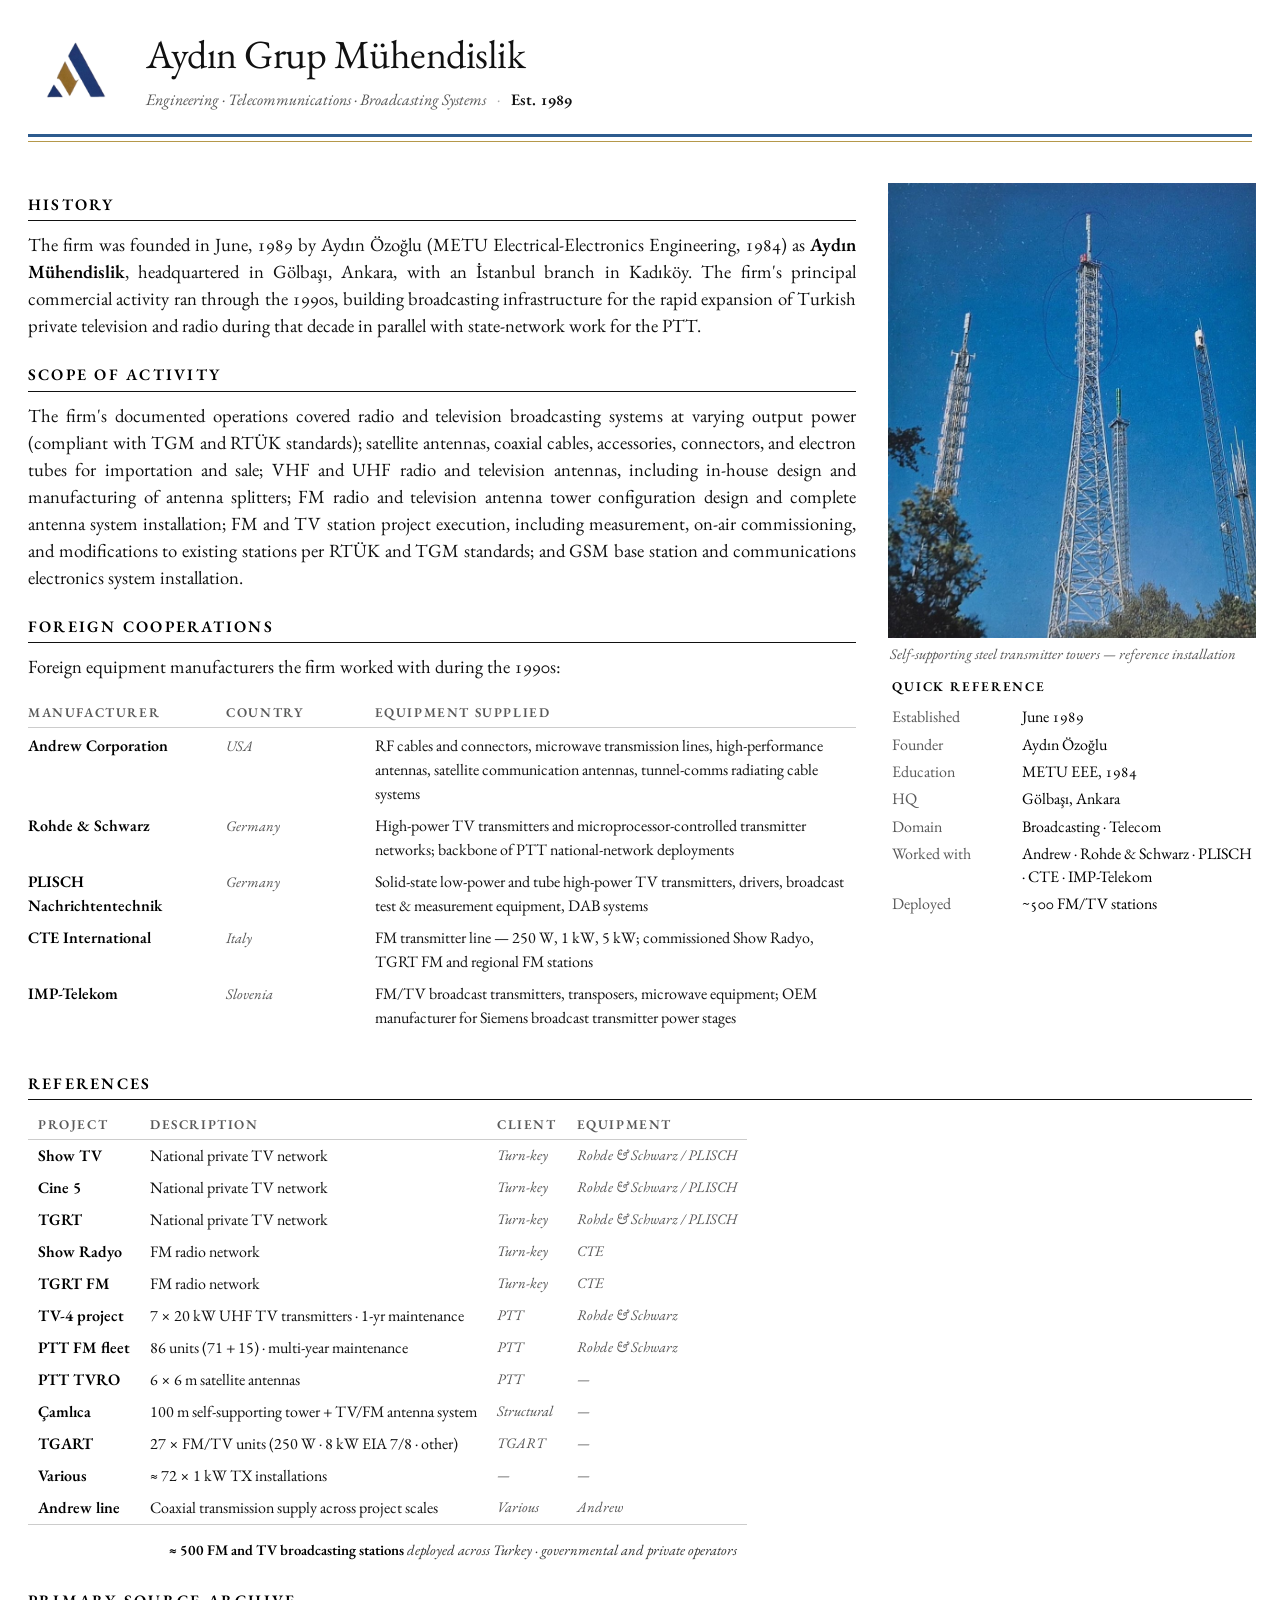
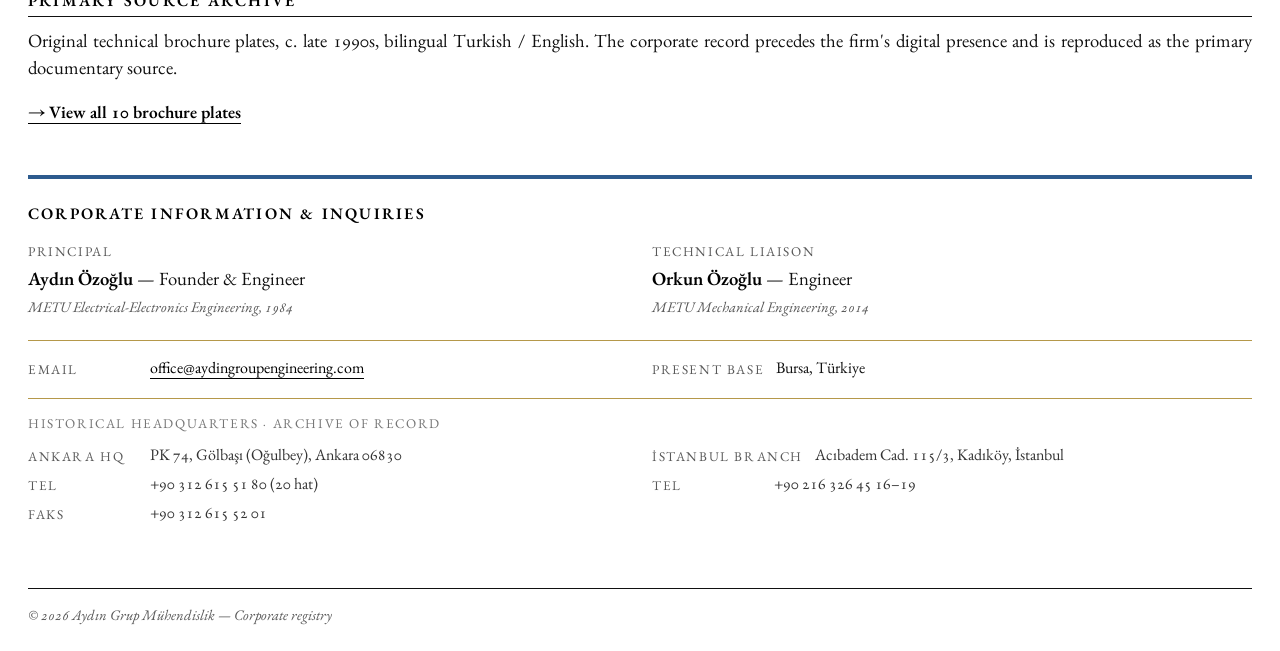
<file: index.html>
<!DOCTYPE html>
<html lang="en">
<head>
    <meta charset="UTF-8">
    <meta name="viewport" content="width=device-width, initial-scale=1.0">
    <title>Aydın Grup Mühendislik</title>
    <meta name="description" content="Corporate registry of Aydın Grup Mühendislik — Turkish engineering, telecommunications, and broadcasting infrastructure firm, principally active through the 1990s.">
    <link rel="icon" type="image/png" sizes="16x16" href="favicon-16.png">
    <link rel="icon" type="image/png" sizes="32x32" href="favicon.png">
    <link rel="preconnect" href="https://fonts.gstatic.com" crossorigin>
    <link rel="stylesheet" href="styles.css?v=a11y3">
</head>
<body>

    <header>
        <div class="corp-mark"><img src="images/logo.png" alt="Aydın Grup Mühendislik" width="492" height="444"></div>
        <div class="header-text">
            <h1>Aydın Grup Mühendislik</h1>
            <div class="subtitle">
                Engineering · Telecommunications · Broadcasting Systems
                <span class="sep">·</span>
                <span class="est">Est.&nbsp;1989</span>
            </div>
        </div>
    </header>

    <main>
    <div class="article-cols">
        <div class="article-main">
            <div class="markdown-content">

                <h2>History</h2>
                <p>The firm was founded in June, 1989 by Aydın Özoğlu (METU Electrical-Electronics Engineering, 1984) as <strong>Aydın Mühendislik</strong>, headquartered in Gölbaşı, Ankara, with an İstanbul branch in Kadıköy. The firm's principal commercial activity ran through the 1990s, building broadcasting infrastructure for the rapid expansion of Turkish private television and radio during that decade in parallel with state-network work for the PTT.</p>

                <h2>Scope of Activity</h2>
                <p>The firm's documented operations covered radio and television broadcasting systems at varying output power (compliant with <code>TGM</code> and <code>RTÜK</code> standards); satellite antennas, coaxial cables, accessories, connectors, and electron tubes for importation and sale; VHF and UHF radio and television antennas, including in-house design and manufacturing of antenna splitters; FM radio and television antenna tower configuration design and complete antenna system installation; FM and TV station project execution, including measurement, on-air commissioning, and modifications to existing stations per <code>RTÜK</code> and <code>TGM</code> standards; and GSM base station and communications electronics system installation.</p>

                <h2>Foreign Cooperations</h2>
                <p>Foreign equipment manufacturers the firm worked with during the 1990s:</p>
                <div class="partners-ledger">
                    <div class="partners-head">
                        <span>Manufacturer</span>
                        <span>Country</span>
                        <span>Equipment supplied</span>
                    </div>
                    <div class="partners-row">
                        <span class="p-mfr">Andrew Corporation</span>
                        <span class="p-country">USA</span>
                        <span class="p-eq">RF cables and connectors, microwave transmission lines, high-performance antennas, satellite communication antennas, tunnel-comms radiating cable systems</span>
                    </div>
                    <div class="partners-row">
                        <span class="p-mfr">Rohde &amp; Schwarz</span>
                        <span class="p-country">Germany</span>
                        <span class="p-eq">High-power TV transmitters and microprocessor-controlled transmitter networks; backbone of PTT national-network deployments</span>
                    </div>
                    <div class="partners-row">
                        <span class="p-mfr">PLISCH Nachrichtentechnik</span>
                        <span class="p-country">Germany</span>
                        <span class="p-eq">Solid-state low-power and tube high-power TV transmitters, drivers, broadcast test &amp; measurement equipment, DAB systems</span>
                    </div>
                    <div class="partners-row">
                        <span class="p-mfr">CTE International</span>
                        <span class="p-country">Italy</span>
                        <span class="p-eq">FM transmitter line — <code>250 W</code>, <code>1 kW</code>, <code>5 kW</code>; commissioned Show Radyo, TGRT FM and regional FM stations</span>
                    </div>
                    <div class="partners-row">
                        <span class="p-mfr">IMP-Telekom</span>
                        <span class="p-country">Slovenia</span>
                        <span class="p-eq">FM/TV broadcast transmitters, transposers, microwave equipment; OEM manufacturer for Siemens broadcast transmitter power stages</span>
                    </div>
                </div>

            </div>
        </div>

        <aside class="article-aside">
            <div class="quick-ref">
                <figure class="qr-figure">
                    <img src="images/kule.jpg" alt="Self-supporting steel transmitter towers — reference installation" width="800" height="990" loading="lazy">
                    <figcaption>Self-supporting steel transmitter towers — reference installation</figcaption>
                </figure>
                <div class="quick-ref-heading">Quick Reference</div>
                <dl>
                    <div class="qr-row"><dt class="qr-k">Established</dt><dd class="qr-v">June 1989</dd></div>
                    <div class="qr-row"><dt class="qr-k">Founder</dt><dd class="qr-v">Aydın Özoğlu</dd></div>
                    <div class="qr-row"><dt class="qr-k">Education</dt><dd class="qr-v">METU EEE, 1984</dd></div>
                    <div class="qr-row"><dt class="qr-k">HQ</dt><dd class="qr-v">Gölbaşı, Ankara</dd></div>
                    <div class="qr-row"><dt class="qr-k">Domain</dt><dd class="qr-v">Broadcasting · Telecom</dd></div>
                    <div class="qr-row"><dt class="qr-k">Worked with</dt><dd class="qr-v">Andrew · Rohde &amp; Schwarz · PLISCH · CTE · IMP-Telekom</dd></div>
                    <div class="qr-row"><dt class="qr-k">Deployed</dt><dd class="qr-v">~500 FM/TV stations</dd></div>
                </dl>
            </div>
        </aside>
    </div>

    <div class="article-full">
        <div class="markdown-content">

            <h2>References</h2>
            <div class="ref-ledger-wrap">
            <table class="ref-ledger">
                <thead>
                    <tr><th>Project</th><th>Description</th><th>Client</th><th>Equipment</th></tr>
                </thead>
                <tbody>
                    <tr><td>Show TV</td><td>National private TV network</td><td>Turn-key</td><td>Rohde &amp; Schwarz / PLISCH</td></tr>
                    <tr><td>Cine 5</td><td>National private TV network</td><td>Turn-key</td><td>Rohde &amp; Schwarz / PLISCH</td></tr>
                    <tr><td>TGRT</td><td>National private TV network</td><td>Turn-key</td><td>Rohde &amp; Schwarz / PLISCH</td></tr>
                    <tr><td>Show Radyo</td><td>FM radio network</td><td>Turn-key</td><td>CTE</td></tr>
                    <tr><td>TGRT FM</td><td>FM radio network</td><td>Turn-key</td><td>CTE</td></tr>
                    <tr><td>TV-4 project</td><td><code>7 × 20 kW</code> UHF TV transmitters · <code>1-yr</code> maintenance</td><td>PTT</td><td>Rohde &amp; Schwarz</td></tr>
                    <tr><td>PTT FM fleet</td><td><code>86 units (71 + 15)</code> · multi-year maintenance</td><td>PTT</td><td>Rohde &amp; Schwarz</td></tr>
                    <tr><td>PTT TVRO</td><td><code>6 × 6 m</code> satellite antennas</td><td>PTT</td><td>—</td></tr>
                    <tr><td>Çamlıca</td><td><code>100 m</code> self-supporting tower + TV/FM antenna system</td><td>Structural</td><td>—</td></tr>
                    <tr><td>TGART</td><td><code>27 × FM/TV units (250 W · 8 kW EIA 7/8</code> · other)</td><td>TGART</td><td>—</td></tr>
                    <tr><td>Various</td><td><code>≈ 72 × 1 kW</code> TX installations</td><td>—</td><td>—</td></tr>
                    <tr><td>Andrew line</td><td>Coaxial transmission supply across project scales</td><td>Various</td><td>Andrew</td></tr>
                </tbody>
                <tfoot>
                    <tr><td colspan="4"><strong><code>≈ 500</code> FM and TV broadcasting stations</strong> deployed across Turkey · governmental and private operators</td></tr>
                </tfoot>
            </table>
            </div>

            <h2>Primary Source Archive</h2>
            <p>Original technical brochure plates, c. late 1990s, bilingual Turkish / English. The corporate record precedes the firm's digital presence and is reproduced as the primary documentary source.</p>
            <p class="archive-link"><a href="archive.html">→ View all 10 brochure plates</a></p>

        </div>

        <section class="contact-block">
            <h3>Corporate Information &amp; Inquiries</h3>

            <div class="contact-roles">
                <div class="contact-role">
                    <span class="role-label">Principal</span>
                    <span class="role-name">Aydın Özoğlu</span> — Founder &amp; Engineer
                    <span class="role-credential">METU Electrical-Electronics Engineering, 1984</span>
                </div>
                <div class="contact-role">
                    <span class="role-label">Technical Liaison</span>
                    <span class="role-name">Orkun Özoğlu</span> — Engineer
                    <span class="role-credential">METU Mechanical Engineering, 2014</span>
                </div>
            </div>

            <div class="contact-direct contact-2col">
                <div class="row"><span class="k">Email</span><span><a href="mailto:office@aydingroupengineering.com">office@aydingroupengineering.com</a></dd></div>
                <div class="row"><span class="k">Present Base</span><span>Bursa, Türkiye</dd></div>
            </div>

            <div class="contact-archive">
                <div class="archive-note">Historical headquarters · Archive of record</div>
                <div class="archive-2col">
                    <div class="archive-col">
                        <div class="row"><span class="k">Ankara HQ</span><span>PK 74, Gölbaşı (Oğulbey), Ankara 06830</dd></div>
                        <div class="row"><span class="k">Tel</span><span>+90 312 615 51 80 (20 hat)</dd></div>
                        <div class="row"><span class="k">Faks</span><span>+90 312 615 52 01</dd></div>
                    </div>
                    <div class="archive-col">
                        <div class="row"><span class="k">İstanbul Branch</span><span>Acıbadem Cad. 115/3, Kadıköy, İstanbul</dd></div>
                        <div class="row"><span class="k">Tel</span><span>+90 216 326 45 16–19</dd></div>
                    </div>
                </div>
            </div>
        </section>

    </main>

    <footer>
        <div class="footer-line">&copy; 2026 Aydın Grup Mühendislik — Corporate registry</div>
    </footer>

</body>
</html>
</file>
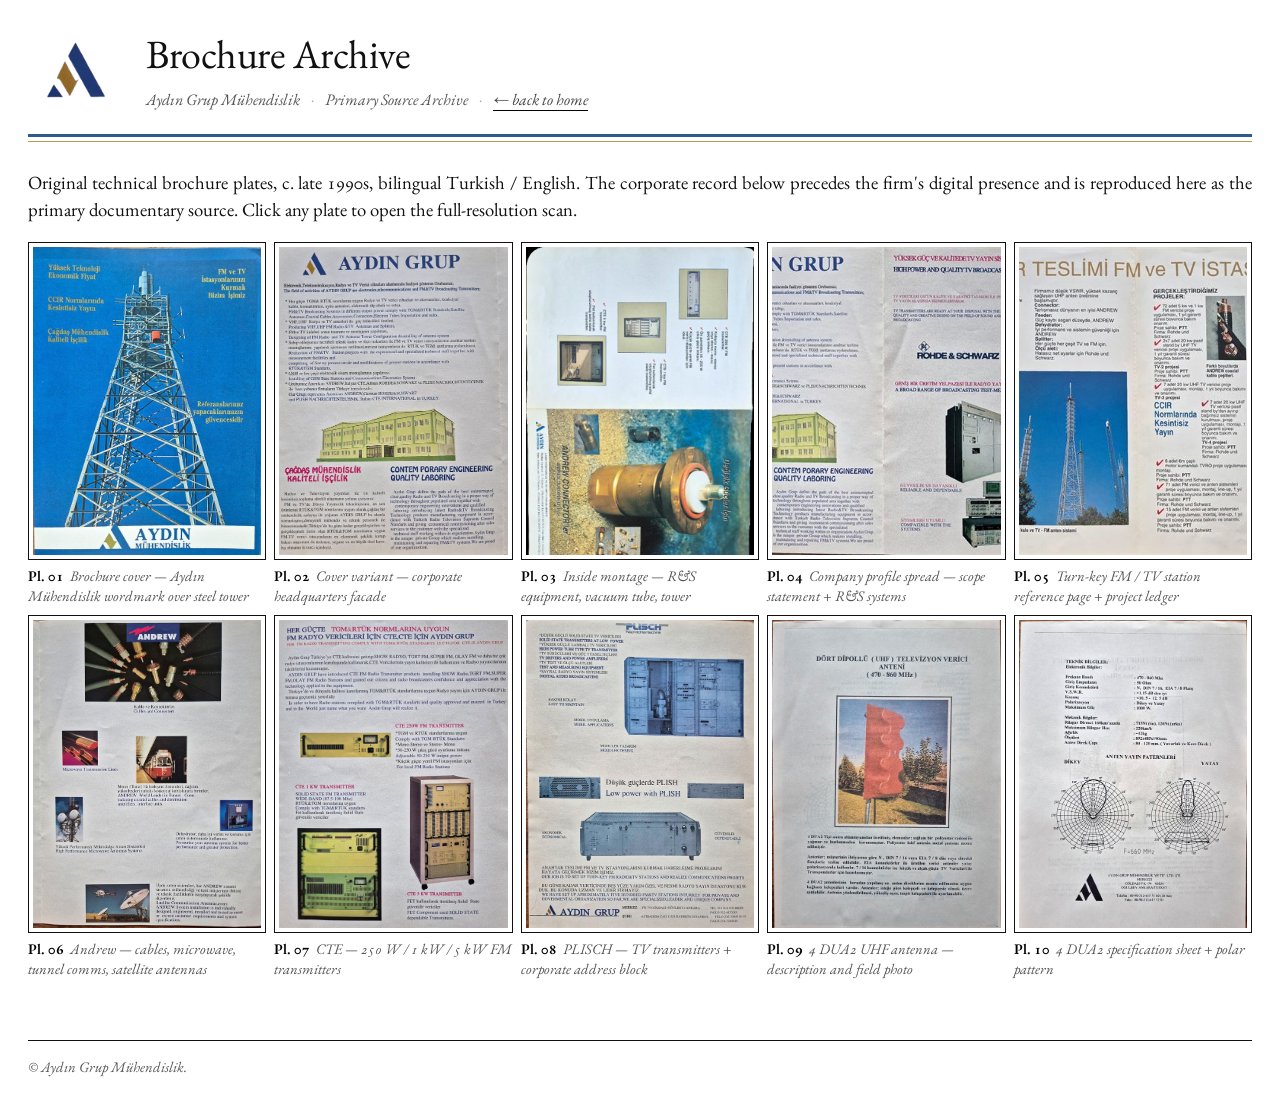
<file: archive.html>
<!DOCTYPE html>
<html lang="en">
<head>
    <meta charset="UTF-8">
    <meta name="viewport" content="width=device-width, initial-scale=1.0">
    <title>Brochure Archive — Aydın Grup Mühendislik</title>
    <meta name="description" content="Primary-source archive: original technical brochure plates of Aydın Grup Mühendislik, c. late 1990s, bilingual Turkish / English.">
    <link rel="icon" type="image/png" sizes="16x16" href="favicon-16.png">
    <link rel="icon" type="image/png" sizes="32x32" href="favicon.png">
    <link rel="stylesheet" href="styles.css">
</head>
<body>

    <header>
        <div class="corp-mark"><img src="images/logo.png" alt="Aydın Grup Mühendislik"></div>
        <div class="header-text">
            <h1>Brochure Archive</h1>
            <div class="subtitle">
                <span>Aydın Grup Mühendislik</span>
                <span class="sep">·</span>
                <span>Primary Source Archive</span>
                <span class="sep">·</span>
                <a href="index.html" style="color:#444;">← back to home</a>
            </div>
        </div>
    </header>

    <div class="article-full">
        <p>Original technical brochure plates, c. late 1990s, bilingual Turkish / English. The corporate record below precedes the firm's digital presence and is reproduced here as the primary documentary source. Click any plate to open the full-resolution scan.</p>

        <div class="archive-grid">
            <a class="plate" href="images/signal-2026-05-26-195451.jpeg" target="_blank" rel="noopener">
                <span class="plate-frame"><img src="images/thumbs/pl-01.jpg" alt="Brochure cover — Aydın Mühendislik wordmark over steel tower" loading="lazy"></span>
                <span class="plate-caption"><span class="plate-index">Pl. 01</span>Brochure cover — Aydın Mühendislik wordmark over steel tower</span>
            </a>
            <a class="plate" href="images/signal-2026-05-26-195408_003.jpeg" target="_blank" rel="noopener">
                <span class="plate-frame"><img src="images/thumbs/pl-02.jpg" alt="Cover variant — corporate headquarters facade" loading="lazy"></span>
                <span class="plate-caption"><span class="plate-index">Pl. 02</span>Cover variant — corporate headquarters facade</span>
            </a>
            <a class="plate" href="images/signal-2026-05-26-195226.png" target="_blank" rel="noopener">
                <span class="plate-frame"><img src="images/thumbs/pl-03.jpg" alt="Inside montage — Rohde &amp; Schwarz equipment, vacuum tube, tower" loading="lazy"></span>
                <span class="plate-caption"><span class="plate-index">Pl. 03</span>Inside montage — R&amp;S equipment, vacuum tube, tower</span>
            </a>
            <a class="plate" href="images/signal-2026-05-26-195408.jpeg" target="_blank" rel="noopener">
                <span class="plate-frame"><img src="images/thumbs/pl-04.jpg" alt="Company profile spread — scope statement + Rohde &amp; Schwarz systems" loading="lazy"></span>
                <span class="plate-caption"><span class="plate-index">Pl. 04</span>Company profile spread — scope statement + R&amp;S systems</span>
            </a>
            <a class="plate" href="images/signal-2026-05-26-195408_002.jpeg" target="_blank" rel="noopener">
                <span class="plate-frame"><img src="images/thumbs/pl-05.jpg" alt="Turn-key FM / TV station reference page + project ledger" loading="lazy"></span>
                <span class="plate-caption"><span class="plate-index">Pl. 05</span>Turn-key FM / TV station reference page + project ledger</span>
            </a>
            <a class="plate" href="images/signal-2026-05-26-195408_004.jpeg" target="_blank" rel="noopener">
                <span class="plate-frame"><img src="images/thumbs/pl-06.jpg" alt="Andrew — cables, microwave, tunnel comms, satellite antennas" loading="lazy"></span>
                <span class="plate-caption"><span class="plate-index">Pl. 06</span>Andrew — cables, microwave, tunnel comms, satellite antennas</span>
            </a>
            <a class="plate" href="images/signal-2026-05-26-195408_005.jpeg" target="_blank" rel="noopener">
                <span class="plate-frame"><img src="images/thumbs/pl-07.jpg" alt="CTE — 250 W / 1 kW / 5 kW FM transmitters" loading="lazy"></span>
                <span class="plate-caption"><span class="plate-index">Pl. 07</span>CTE — 250 W / 1 kW / 5 kW FM transmitters</span>
            </a>
            <a class="plate" href="images/signal-2026-05-26-195408_006.jpeg" target="_blank" rel="noopener">
                <span class="plate-frame"><img src="images/thumbs/pl-08.jpg" alt="PLISCH — TV transmitters + corporate address block" loading="lazy"></span>
                <span class="plate-caption"><span class="plate-index">Pl. 08</span>PLISCH — TV transmitters + corporate address block</span>
            </a>
            <a class="plate" href="images/signal-2026-05-26-195408_007.jpeg" target="_blank" rel="noopener">
                <span class="plate-frame"><img src="images/thumbs/pl-09.jpg" alt="4 DUA2 UHF antenna — description and field photo" loading="lazy"></span>
                <span class="plate-caption"><span class="plate-index">Pl. 09</span>4 DUA2 UHF antenna — description and field photo</span>
            </a>
            <a class="plate" href="images/signal-2026-05-26-195408_008.jpeg" target="_blank" rel="noopener">
                <span class="plate-frame"><img src="images/thumbs/pl-10.jpg" alt="4 DUA2 specification sheet + polar pattern" loading="lazy"></span>
                <span class="plate-caption"><span class="plate-index">Pl. 10</span>4 DUA2 specification sheet + polar pattern</span>
            </a>
        </div>

        <footer>
            <span class="footer-line">© Aydın Grup Mühendislik.</span>
        </footer>
    </div>

</body>
</html>
</file>
<file: styles.css>
/* Font import — Garamond only. Hierarchy through weight, italic, small caps,
   tabular figures, and color. No mono anywhere on the page.
   Weights: 400 body & italic, 600 emphasis & small-caps labels.
   &display=swap = render fallback immediately, swap to webfont when ready. */
@import url('https://fonts.googleapis.com/css2?family=EB+Garamond:ital,wght@0,400;0,600;1,400&display=swap');

:root {
    --measure: 1280px;
    --serif: "EB Garamond", "Garamond", "Baskerville", "Times New Roman", Times, serif;
    --rule: 1px solid #111;
    --rule-soft: 1px solid #B5984A; /* internal block dividers — brand gold */
    --brand-blue: #2D5B8E;
    --brand-gold: #B5984A;
}

*, *::before, *::after { box-sizing: border-box; }


body {
    font-family: var(--serif);
    line-height: 1.45;
    margin: 0 auto;
    padding: 24px 28px;
    max-width: var(--measure);
    color: #111;
    background: #fff;
    font-size: 14pt;
    font-feature-settings: "kern" 1, "liga" 1, "onum" 1;
}

p { margin: 0 0 0.6em; }

header {
    position: relative;
    border-bottom: 3px solid var(--brand-blue);
    padding-bottom: 14px;
    margin-bottom: 32px;
    display: grid;
    grid-template-columns: 96px 1fr;
    gap: 22px;
    align-items: center;
}
header::after {
    content: "";
    position: absolute;
    left: 0;
    right: 0;
    bottom: -8px; /* 4px gap below the 3px blue rule, then 1px gold */
    height: 1px;
    background: var(--brand-gold);
}
h1 { font-size: 30pt; margin: 0; font-weight: normal; letter-spacing: -0.5px; line-height: 1.1; }

.corp-mark {
    width: 96px;
    height: 96px;
    display: block;
}
.corp-mark img,
.corp-mark svg { display: block; width: 100%; height: 100%; object-fit: contain; }
.header-text { min-width: 0; }

.subtitle {
    margin-top: 12px;
    font-family: var(--serif);
    font-style: italic;
    font-size: 12pt;
    color: #555;
    line-height: 1.5;
}
.subtitle .est { font-style: normal; color: #111; font-weight: 600; }
.subtitle .sep { color: #aaa; margin: 0 8px; }

/* Section headers — uppercase serif, gold-rule underline. */
h2 {
    font-family: var(--serif);
    font-size: 12pt;
    text-transform: uppercase;
    letter-spacing: 0.14em;
    font-weight: 600;
    color: #000;
    margin-top: 24px;
    margin-bottom: 10px;
    border-bottom: var(--rule);
    padding-bottom: 4px;
}

h3 { font-weight: 600; margin: 0; }

p { text-align: justify; margin: 0 0 1em; }

/* code element kept for semantic clarity, visually identical to surrounding
   text except for tabular figures (clean numeric alignment in any context). */
code {
    font-family: var(--serif);
    font-size: 1em;
    background: none;
    padding: 0;
    color: inherit;
    font-weight: inherit;
    font-feature-settings: "kern" 1, "liga" 1, "tnum" 1;
}

strong { font-weight: 600; color: #000; }

/* Two-region article: cols (overview + sticky infobox) then full-width */
.article-cols {
    display: grid;
    grid-template-columns: 1fr 360px;
    gap: 36px;
    margin-bottom: 28px;
}
.article-main { min-width: 0; }
.article-aside { min-width: 0; }

/* Quick reference data card — sticky infobox */
.quick-ref {
    position: sticky;
    top: 24px;
    padding: 14px 0;
    font-family: var(--serif);
    font-size: 12pt;
}
.qr-figure {
    margin: 0 -4px 12px;
    padding: 0;
}
.qr-figure img {
    width: 100%;
    height: auto;
    display: block;
    background: #fff;
}
.qr-figure figcaption {
    font-family: var(--serif);
    font-style: italic;
    font-size: 11pt;
    color: #555;
    margin-top: 6px;
    line-height: 1.4;
    padding: 0 2px;
}
.quick-ref-heading {
    font-family: var(--serif);
    font-size: 10pt;
    text-transform: uppercase;
    letter-spacing: 0.14em;
    font-weight: 600;
    color: #000;
    margin: 0 0 10px;
}
.quick-ref dl {
    margin: 0;
    display: grid;
    grid-template-columns: 1fr;
    row-gap: 5px;
}
/* Reset browser-default <dd> indent so the grid-based qr-row layout is intact. */
.quick-ref dd, .quick-ref dt { margin: 0; padding: 0; }
.quick-ref .qr-row {
    display: grid;
    grid-template-columns: 120px 1fr;
    column-gap: 10px;
    line-height: 1.4;
    align-items: baseline;
}
.quick-ref .qr-k { white-space: nowrap; overflow: hidden; text-overflow: ellipsis; }
.quick-ref .qr-v { white-space: normal; overflow: visible; text-overflow: clip; }
.quick-ref .qr-k {
    color: #595959;
    font-size: 12pt;
}
.quick-ref .qr-v { color: #000; }

/* Foreign cooperations ledger — CSS grid rows, NOT a <table>.
   Tables inside CSS grid items have a sizing bug where width:100% resolves
   against the table's content min-width rather than the grid track width,
   causing horizontal escape. Grid rows respect the parent grid track. */
.partners-ledger {
    font-family: var(--serif);
    font-size: 12pt;
    line-height: 1.5;
    margin: 10px 0;
    width: 100%;
}
.partners-head,
.partners-row {
    display: grid;
    grid-template-columns: 22% 16% 1fr;
    gap: 16px;
    padding: 4px 0;
    align-items: baseline;
}
.partners-head {
    border-bottom: 1px solid #ccc;
    padding-bottom: 4px;
    margin-bottom: 2px;
}
.partners-head span {
    text-transform: uppercase;
    font-size: 10pt;
    letter-spacing: 0.12em;
    font-weight: 600;
    color: #595959;
}
.partners-row .p-mfr {
    font-weight: 600;
    color: #000;
}
.partners-row .p-country {
    font-style: italic;
    color: #555;
    font-size: 11pt;
}
.partners-row .p-eq {
    color: #111;
}
.partners-row .p-eq code {
    font-family: var(--serif);
    font-feature-settings: "tnum" 1;
}

/* References ledger — pure serif with tabular figures for column alignment.
   Hierarchy via weight (Project bold) and style (Client/Equipment italic gray). */
.ref-ledger {
    width: auto;
    border-collapse: collapse;
    font-family: var(--serif);
    font-size: 12pt;
    line-height: 1.5;
    font-feature-settings: "kern" 1, "liga" 1, "tnum" 1;
    margin: 10px 0;
}
.ref-ledger thead th {
    font-family: var(--serif);
    text-align: left;
    text-transform: uppercase;
    font-weight: 600;
    letter-spacing: 0.12em;
    font-size: 10pt;
    color: #595959;
    padding: 5px 10px 4px;
    border-bottom: 1px solid #ccc;
}
.ref-ledger tbody td {
    padding: 4px 10px;
    vertical-align: top;
    white-space: nowrap;
    color: #111;
    font-size: 12pt;
}
.ref-ledger tbody td:first-child {
    /* Project name in bold — anchors each row visually. */
    font-weight: 600;
    color: #000;
}
.ref-ledger tbody td:nth-child(3),
.ref-ledger tbody td:nth-child(4) {
    color: #555;
    font-style: italic;
    font-size: 11pt;
}
.ref-ledger tbody td code {
    /* Inline numbers / units — same serif as surrounding text, just with
       tabular figures inherited from .ref-ledger. Element kept semantically. */
    font-family: var(--serif);
}
.ref-ledger tfoot td {
    text-align: right;
    font-style: italic;
    font-size: 11pt;
    color: #333;
    padding: 14px 10px 4px;
    border-top: 1px solid #ccc;
}
.ref-ledger tfoot strong { font-style: normal; font-weight: 600; color: #000; }

/* Archive link — when grid is moved to archive.html */
.archive-link {
    font-family: var(--serif);
    font-size: 13pt;
    font-weight: 600;
    margin: 14px 0 8px;
}

/* Archive plate grid (used on archive.html; was on index.html until split) */
.archive-grid {
    display: grid;
    grid-template-columns: repeat(5, 1fr);
    gap: 8px 8px;
    margin: 12px 0;
    overflow: hidden;
}
.plate {
    display: block;
    text-decoration: none;
    border: none;
    color: inherit;
}
.plate-frame {
    border: var(--rule);
    padding: 4px;
    background: #fff;
    aspect-ratio: 3 / 4;
    overflow: hidden;
    display: block;
}
.plate-frame img {
    width: 100%;
    height: 100%;
    display: block;
    object-fit: cover;
    object-position: top center;
    transition: transform 0.3s ease;
}
.plate:hover .plate-frame img { transform: scale(1.04); }
.plate-caption {
    display: block;
    font-family: var(--serif);
    font-style: italic;
    font-size: 11pt;
    color: #555;
    margin-top: 6px;
    line-height: 1.4;
}
.plate-index {
    font-style: normal;
    color: #000;
    font-weight: 600;
    margin-right: 6px;
}

/* Contact block — registry-style, multi-role */
.contact-block {
    margin-top: 50px;
    padding-top: 22px;
    border-top: 4px solid var(--brand-blue);
    font-size: 14pt;
    line-height: 1.6;
}
.contact-block h3 {
    font-family: var(--serif);
    font-size: 12pt;
    text-transform: uppercase;
    letter-spacing: 0.14em;
    font-weight: 600;
    color: #000;
    margin: 0 0 14px;
}
.contact-roles {
    display: grid;
    grid-template-columns: 1fr 1fr;
    gap: 24px;
    margin-bottom: 22px;
}
.contact-role .role-label {
    font-family: var(--serif);
    font-size: 10pt;
    text-transform: uppercase;
    letter-spacing: 0.12em;
    color: #595959;
    display: block;
    margin-bottom: 2px;
}
.contact-role .role-name {
    font-weight: 600;
    color: #000;
}
.contact-role .role-credential {
    display: block;
    font-family: var(--serif);
    font-style: italic;
    font-size: 11pt;
    color: #555;
    margin-top: 1px;
}

.contact-direct, .contact-archive {
    padding-top: 14px;
    border-top: var(--rule-soft);
    margin-top: 14px;
}
.contact-direct .row, .contact-archive .row {
    display: flex;
    gap: 12px;
    font-size: 12pt;
    margin-bottom: 3px;
}
.contact-direct .k, .contact-archive .k {
    font-family: var(--serif);
    font-size: 10pt;
    text-transform: uppercase;
    letter-spacing: 0.12em;
    color: #595959;
    min-width: 110px;
    padding-top: 4px;
}
.contact-2col,
.archive-2col {
    display: grid;
    grid-template-columns: 1fr 1fr;
    gap: 24px;
}
.contact-archive { color: #333; }
.contact-archive .archive-note {
    font-family: var(--serif);
    font-size: 10pt;
    text-transform: uppercase;
    color: #757575;
    letter-spacing: 0.12em;
    margin-bottom: 8px;
}

a {
    color: #000;
    text-decoration: none;
    border-bottom: 1px solid #000;
}
a:hover { border-bottom-style: dotted; color: #444; }
a.plate { border-bottom: none; }

footer {
    margin-top: 60px;
    font-family: var(--serif);
    font-style: italic;
    font-size: 11pt;
    color: #595959;
    border-top: var(--rule);
    padding-top: 14px;
    line-height: 1.6;
}
.footer-line { display: block; }

@media (max-width: 820px) {
    body { padding: 18px 22px; }
    p { text-align: left; hyphens: auto; -webkit-hyphens: auto; }
    h1 { font-size: 22pt; }
    header {
        grid-template-columns: 48px 1fr;
        gap: 14px;
        margin-bottom: 18px;
        padding-bottom: 10px;
    }
    .corp-mark { width: 48px; height: 48px; }
    .subtitle {
        margin-top: 6px;
        font-size: 10pt;
        line-height: 1.4;
    }
    .subtitle .sep { margin: 0 5px; }
    .article-cols {
        display: flex;
        flex-direction: column;
        gap: 24px;
    }
    .article-aside { order: -1; }
    .quick-ref { position: static; }
    /* Partners ledger on mobile: same stacked-card reflow as References
       ledger uses (declared further below), with Country instead of Client
       on the right of the head line and Equipment as the body. The generic
       .ref-ledger mobile rules already handle this since .partners-ledger
       inherits .ref-ledger structure. */
    .archive-grid { grid-template-columns: repeat(2, 1fr); }
    .contact-roles { grid-template-columns: 1fr; }
    .contact-2col, .archive-2col { grid-template-columns: 1fr; }

    /* Kule tower (magnum opus): cap width and center on mobile so it stays
       a deliberate photograph instead of stretching to full card width. */
    .qr-figure {
        max-width: 240px;
        margin: 0 auto 16px;
    }
    .qr-figure figcaption { text-align: center; }

    /* References ledger on mobile: reflow each row as a stacked block.
       Row layout:
         line 1: project name (bold, left)   ·   client (italic, right)
         line 2: description                  (full width)
         line 3: equipment                    (italic, full width)
       Hairline between rows. No horizontal scroll. */
    .ref-ledger-wrap { overflow: visible; margin: 10px 0; padding: 0; }
    .ref-ledger,
    .ref-ledger thead,
    .ref-ledger tbody,
    .ref-ledger tfoot,
    .ref-ledger tr,
    .ref-ledger td,
    .ref-ledger th { display: block; width: auto; }
    .ref-ledger thead { display: none; }
    .ref-ledger tbody tr {
        display: grid;
        grid-template-columns: 1fr auto;
        column-gap: 12px;
        padding: 8px 0;
        border-top: 1px solid #ddd;
    }
    .ref-ledger tbody tr:first-child { border-top: none; }
    .ref-ledger tbody td {
        padding: 0;
        white-space: normal;
    }
    .ref-ledger tbody td:nth-child(1) {
        grid-column: 1; grid-row: 1;
        font-weight: 700; color: #000; font-size: 12pt;
    }
    .ref-ledger tbody td:nth-child(3) {
        grid-column: 2; grid-row: 1;
        text-align: right; font-style: italic; font-size: 11pt; color: #555;
    }
    .ref-ledger tbody td:nth-child(2) {
        grid-column: 1 / -1; grid-row: 2;
        font-size: 11.5pt; margin-top: 3px;
    }
    .ref-ledger tbody td:nth-child(4) {
        grid-column: 1 / -1; grid-row: 3;
        font-style: italic; font-size: 11pt; color: #555; margin-top: 2px;
    }
    .ref-ledger tfoot tr {
        border-top: 1px solid #111;
        margin-top: 14px;
        padding-top: 10px;
        display: block;
    }
    .ref-ledger tfoot td {
        text-align: left;
        padding: 0;
        white-space: normal;
        font-size: 11.5pt;
        line-height: 1.5;
    }

    /* Partners ledger mobile: stack each row — Manufacturer top-left,
       Country top-right italic, Equipment full-width below. Mirrors the
       References ledger mobile pattern. */
    .partners-head { display: none; }
    .partners-row {
        grid-template-columns: 1fr auto;
        gap: 4px 12px;
        padding: 8px 0;
        border-top: 1px solid #ddd;
    }
    .partners-row:first-of-type { border-top: none; }
    .partners-row .p-mfr {
        grid-column: 1; grid-row: 1;
        font-size: 12pt;
    }
    .partners-row .p-country {
        grid-column: 2; grid-row: 1;
        text-align: right;
    }
    .partners-row .p-eq {
        grid-column: 1 / -1; grid-row: 2;
        font-size: 11.5pt;
    }

    /* QR card: shrink label column and let long values wrap to next line
       instead of ellipsis-clipping. */
    .quick-ref .qr-row {
        grid-template-columns: 100px 1fr;
    }
    .quick-ref .qr-k,
    .quick-ref .qr-v {
        white-space: normal;
        overflow: visible;
        text-overflow: clip;
    }

    /* Archive grid (on archive.html) captions: lift to 12pt italic
       so they're comfortably readable beside the larger thumbs on mobile. */
    .plate-caption { font-size: 12pt; }
}
</file>
